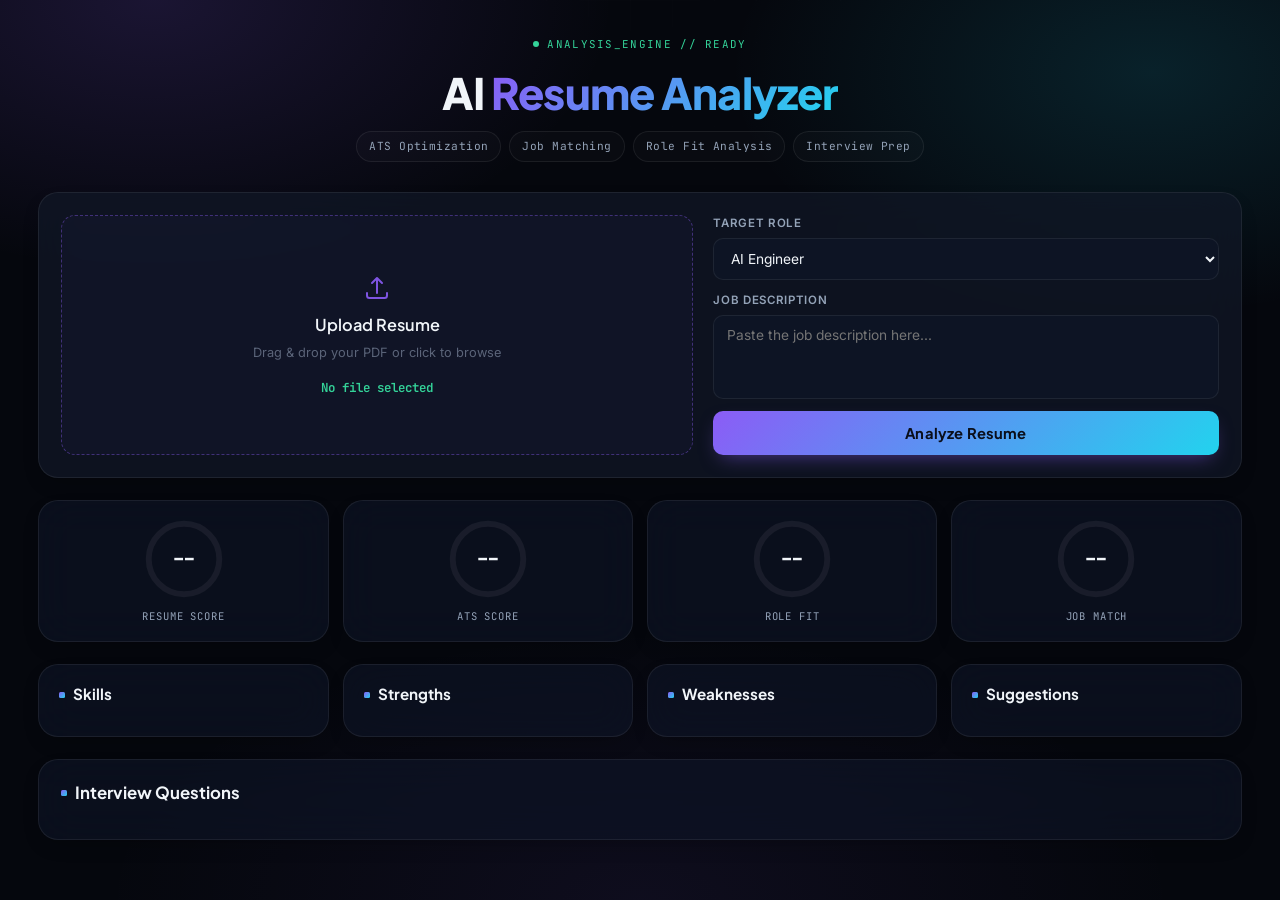
<file: frontend/index.html>
<!DOCTYPE html>
<html lang="en">
<head>
<meta charset="UTF-8">
<meta name="viewport" content="width=device-width, initial-scale=1.0">
<title>AI Resume Analyzer</title>

<link rel="preconnect" href="https://fonts.googleapis.com">
<link rel="preconnect" href="https://fonts.gstatic.com" crossorigin>
<link href="https://fonts.googleapis.com/css2?family=Plus+Jakarta+Sans:wght@500;600;700;800&family=Inter:wght@400;500;600&family=JetBrains+Mono:wght@500;600;700&display=swap" rel="stylesheet">

<style>
:root{
    --bg-0:#05070D;
    --bg-1:#0A0E1A;

    --card:rgba(15,23,42,.55);
    --card-strong:rgba(17,24,39,.72);

    --border:rgba(255,255,255,.07);
    --border-strong:rgba(255,255,255,.14);

    --primary:#8B5CF6;
    --secondary:#22D3EE;

    --text:#F1F5F9;
    --dim:#94A3B8;
    --mute:#5B6479;

    --success:#34D399;
    --ring-track:rgba(255,255,255,.06);

    --gradient:linear-gradient(135deg,#8B5CF6 0%,#22D3EE 100%);

    --shadow:0 20px 50px -20px rgba(0,0,0,.55);
    --shadow-sm:0 8px 24px -12px rgba(0,0,0,.45);

    --r-lg:20px;
    --r-md:14px;
    --r-sm:10px;
}

*{margin:0;padding:0;box-sizing:border-box;}

html{scroll-behavior:smooth;}

body{
    font-family:'Inter',sans-serif;
    background:
        radial-gradient(ellipse 60% 50% at 12% 0%, rgba(139,92,246,.16), transparent 60%),
        radial-gradient(ellipse 55% 45% at 90% 8%, rgba(34,211,238,.13), transparent 60%),
        radial-gradient(ellipse 70% 50% at 50% 100%, rgba(139,92,246,.07), transparent 60%),
        var(--bg-0);
    color:var(--text);
    min-height:100vh;
    line-height:1.5;
}

body::before{
    content:"";
    position:fixed;
    inset:0;
    pointer-events:none;
    z-index:0;
    opacity:.35;
    background-image:
        linear-gradient(rgba(255,255,255,.025) 1px, transparent 1px),
        linear-gradient(90deg, rgba(255,255,255,.025) 1px, transparent 1px);
    background-size:42px 42px;
    mask-image:radial-gradient(ellipse 80% 60% at 50% 0%, black, transparent 70%);
}

.container{
    position:relative;
    z-index:1;
    width:min(1320px,94%);
    margin:auto;
    padding:36px 0 56px;
}

/* ---------- Hero ---------- */

.eyebrow{
    display:flex;
    align-items:center;
    justify-content:center;
    gap:8px;
    margin-bottom:18px;
}

.eyebrow .dot{
    width:6px;height:6px;border-radius:50%;
    background:var(--success);
    box-shadow:0 0 0 0 rgba(52,211,153,.5);
    animation:pulse 2s infinite;
}

@keyframes pulse{
    0%{box-shadow:0 0 0 0 rgba(52,211,153,.45);}
    70%{box-shadow:0 0 0 6px rgba(52,211,153,0);}
    100%{box-shadow:0 0 0 0 rgba(52,211,153,0);}
}

.eyebrow span{
    font-family:'JetBrains Mono',monospace;
    font-size:.68rem;
    letter-spacing:.12em;
    text-transform:uppercase;
    color:var(--dim);
}

.eyebrow span#engineStatus{ color:var(--success); }

.hero{
    text-align:center;
    margin-bottom:30px;
}

.hero h1{
    font-family:'Plus Jakarta Sans',sans-serif;
    font-size:clamp(1.9rem,3.4vw,2.7rem);
    font-weight:800;
    line-height:1.08;
    letter-spacing:-.02em;
    margin-bottom:14px;
}

.gradient-text{
    background:var(--gradient);
    -webkit-background-clip:text;
    -webkit-text-fill-color:transparent;
}

.hero-tags{
    display:flex;
    flex-wrap:wrap;
    justify-content:center;
    gap:8px;
}

.hero-tags span{
    font-family:'JetBrains Mono',monospace;
    font-size:.7rem;
    letter-spacing:.04em;
    color:var(--dim);
    border:1px solid var(--border);
    background:rgba(255,255,255,.02);
    padding:6px 12px;
    border-radius:999px;
}

/* ---------- Glass base ---------- */

.glass{
    background:var(--card);
    backdrop-filter:blur(20px);
    -webkit-backdrop-filter:blur(20px);
    border:1px solid var(--border);
    border-radius:var(--r-lg);
    box-shadow:var(--shadow-sm);
}

/* ---------- Upload card ---------- */

.upload-card{
    padding:22px;
    margin-bottom:22px;
    background:var(--card-strong);
}

.upload-grid{
    display:grid;
    grid-template-columns:1.25fr 1fr;
    gap:20px;
}

.dropzone{
    position:relative;
    border:1.5px dashed rgba(139,92,246,.4);
    border-radius:var(--r-md);
    background:rgba(139,92,246,.03);
    min-height:200px;

    display:flex;
    flex-direction:column;
    justify-content:center;
    align-items:center;
    gap:6px;

    cursor:pointer;
    transition:border-color .25s ease, background .25s ease, transform .15s ease;
    text-align:center;
    padding:20px;
}

.dropzone:hover{
    border-color:var(--primary);
    background:rgba(139,92,246,.07);
}

.dropzone.is-dragover{
    border-color:var(--secondary);
    background:rgba(34,211,238,.08);
    transform:scale(.99);
}

.dropzone svg{
    width:30px;height:30px;
    stroke:var(--primary);
    margin-bottom:4px;
    opacity:.9;
}

.dropzone h3{
    font-family:'Plus Jakarta Sans',sans-serif;
    font-size:1.02rem;
    font-weight:600;
}

.dropzone p{
    color:var(--mute);
    font-size:.8rem;
}

.file-name{
    margin-top:10px;
    color:var(--success);
    font-family:'JetBrains Mono',monospace;
    font-size:.78rem;
    font-weight:600;
}

.controls{
    display:flex;
    flex-direction:column;
    gap:12px;
}

label{
    display:block;
    font-size:.72rem;
    font-weight:600;
    text-transform:uppercase;
    letter-spacing:.06em;
    margin-bottom:6px;
    color:var(--dim);
}

select,
textarea{
    width:100%;
    outline:none;
    background:#0D1424;
    color:var(--text);
    border:1px solid var(--border);
    border-radius:var(--r-sm);
    padding:11px 13px;
    font-size:.86rem;
    font-family:'Inter',sans-serif;
    transition:border-color .2s ease, box-shadow .2s ease;
}

select:focus,
textarea:focus{
    border-color:var(--primary);
    box-shadow:0 0 0 3px rgba(139,92,246,.18);
}

textarea{
    min-height:84px;
    resize:none;
    flex:1;
}

.analyze-btn{
    border:none;
    cursor:pointer;
    background:var(--gradient);
    color:#0A0E1A;
    padding:13px;
    border-radius:var(--r-sm);
    font-family:'Plus Jakarta Sans',sans-serif;
    font-weight:700;
    font-size:.92rem;
    letter-spacing:.01em;
    transition:transform .2s ease, box-shadow .2s ease, opacity .2s ease;
    box-shadow:0 8px 20px -8px rgba(139,92,246,.55);
}

.analyze-btn:hover{
    transform:translateY(-2px);
    box-shadow:0 12px 26px -8px rgba(139,92,246,.7);
}

.analyze-btn:active{ transform:translateY(0); }

.analyze-btn.is-loading{
    opacity:.75;
    cursor:progress;
}

/* ---------- KPI rings ---------- */

.score-grid{
    display:grid;
    grid-template-columns:repeat(auto-fit,minmax(150px,1fr));
    gap:14px;
    margin-bottom:22px;
}

.score-card{
    padding:16px 10px;
    display:flex;
    flex-direction:column;
    align-items:center;
    gap:8px;
    transition:border-color .2s ease, transform .2s ease;
}

.score-card:hover{
    border-color:var(--border-strong);
    transform:translateY(-2px);
}

.ring{
    position:relative;
    width:84px;
    height:84px;
}

.ring svg{
    width:100%;
    height:100%;
    transform:rotate(-90deg);
}

.ring circle{
    fill:none;
    stroke-width:7;
}

.ring-track{ stroke:var(--ring-track); }

.ring-progress{
    stroke:url(#ringGradient);
    stroke-linecap:round;
    stroke-dasharray:264;
    stroke-dashoffset:264;
    transition:stroke-dashoffset 1s cubic-bezier(.4,0,.2,1);
}

.ring-value{
    position:absolute;
    inset:0;
    display:flex;
    align-items:center;
    justify-content:center;
    font-family:'JetBrains Mono',monospace;
    font-weight:700;
    font-size:1.32rem;
}

.score-label{
    font-family:'JetBrains Mono',monospace;
    font-size:.66rem;
    letter-spacing:.08em;
    text-transform:uppercase;
    color:var(--dim);
}

/* ---------- Results grid ---------- */

.results-grid{
    display:grid;
    grid-template-columns:repeat(auto-fit,minmax(280px,1fr));
    gap:14px;
    margin-bottom:22px;
}

.panel{
    padding:18px 20px;
}

.panel h2{
    font-family:'Plus Jakarta Sans',sans-serif;
    font-size:.95rem;
    font-weight:700;
    margin-bottom:12px;
    display:flex;
    align-items:center;
    gap:8px;
}

.panel h2::before{
    content:"";
    width:6px;height:6px;
    border-radius:1.5px;
    background:var(--gradient);
    display:inline-block;
}

.tag-container{
    display:flex;
    flex-wrap:wrap;
    gap:8px;
}

.tag{
    background:rgba(139,92,246,.12);
    border:1px solid rgba(139,92,246,.3);
    color:#C4B5FD;
    padding:6px 12px;
    border-radius:999px;
    font-family:'JetBrains Mono',monospace;
    font-size:.74rem;
    font-weight:600;
    transition:background .2s ease, transform .15s ease;
}

.tag:hover{
    background:rgba(139,92,246,.22);
    transform:translateY(-1px);
}

.list{
    list-style:none;
    display:flex;
    flex-direction:column;
    gap:2px;
}

.list li{
    position:relative;
    padding:9px 0 9px 18px;
    border-bottom:1px solid rgba(255,255,255,.05);
    color:#E2E8F0;
    font-size:.85rem;
    line-height:1.45;
}

.list li:last-child{ border-bottom:none; }

.list li::before{
    content:"";
    position:absolute;
    left:0;
    top:15px;
    width:6px;height:6px;
    border-radius:1.5px;
    background:var(--secondary);
    opacity:.8;
}

#weaknesses li::before{ background:#FB923C; }
#suggestions li::before{ background:var(--success); }

/* ---------- Interview panel ---------- */

.interview-panel{
    padding:20px 22px;
}

.interview-panel h2{
    font-family:'Plus Jakarta Sans',sans-serif;
    font-size:1.05rem;
    font-weight:700;
    margin-bottom:14px;
    display:flex;
    align-items:center;
    gap:8px;
}

.interview-panel h2::before{
    content:"";
    width:6px;height:6px;
    border-radius:1.5px;
    background:var(--gradient);
    display:inline-block;
}

#interviewQuestions{
    display:grid;
    grid-template-columns:repeat(auto-fit,minmax(250px,1fr));
    gap:12px;
}

.question-card{
    background:#0D1424;
    border:1px solid var(--border);
    border-radius:var(--r-md);
    padding:16px 14px 14px;
    display:flex;
    flex-direction:column;
    gap:10px;
    transition:border-color .2s ease, transform .15s ease;
}

.question-card:hover{
    border-color:rgba(139,92,246,.4);
    transform:translateY(-2px);
}

.question-number{
    width:30px;
    height:30px;
    border-radius:8px;
    background:var(--gradient);
    color:#0A0E1A;
    display:flex;
    align-items:center;
    justify-content:center;
    font-family:'JetBrains Mono',monospace;
    font-weight:700;
    font-size:.78rem;
    flex-shrink:0;
}

.question-text{
    color:#E2E8F0;
    font-size:.86rem;
    line-height:1.5;
}

/* ---------- Empty state hint ---------- */

.empty-hint{
    text-align:center;
    color:var(--mute);
    font-size:.78rem;
    font-family:'JetBrains Mono',monospace;
    padding:6px 0 2px;
}

/* ---------- Responsive ---------- */

@media(min-width:1600px){
    .results-grid{ grid-template-columns:repeat(4,1fr); }
}

@media(max-width:900px){
    .upload-grid{ grid-template-columns:1fr; }
}

@media(max-width:560px){
    .container{ padding:24px 0 40px; }
    .hero h1{ font-size:2rem; }
    .score-grid{ grid-template-columns:repeat(2,1fr); }
    .ring{ width:74px; height:74px; }
    .ring-value{ font-size:1.1rem; }
}
</style>
</head>

<body>

<svg width="0" height="0" style="position:absolute">
  <defs>
    <linearGradient id="ringGradient" x1="0%" y1="0%" x2="100%" y2="100%">
      <stop offset="0%" stop-color="#8B5CF6"/>
      <stop offset="100%" stop-color="#22D3EE"/>
    </linearGradient>
  </defs>
</svg>

<div class="container">

    <div class="eyebrow">
        <span class="dot"></span>
        <span id="engineStatus">ANALYSIS_ENGINE // READY</span>
    </div>

    <section class="hero">
        <h1>AI <span class="gradient-text">Resume Analyzer</span></h1>
        <div class="hero-tags">
            <span>ATS Optimization</span>
            <span>Job Matching</span>
            <span>Role Fit Analysis</span>
            <span>Interview Prep</span>
        </div>
    </section>

    <section class="glass upload-card">
        <div class="upload-grid">

            <div class="dropzone" id="dropZone">
                <svg viewBox="0 0 24 24" fill="none" stroke-width="1.6" stroke-linecap="round" stroke-linejoin="round">
                    <path d="M12 16V4M12 4l-4 4M12 4l4 4"/>
                    <path d="M4 16v2a2 2 0 0 0 2 2h12a2 2 0 0 0 2-2v-2"/>
                </svg>
                <h3>Upload Resume</h3>
                <p>Drag &amp; drop your PDF or click to browse</p>
                <div class="file-name" id="fileName">No file selected</div>
                <input type="file" id="resumeFile" hidden accept=".pdf">
            </div>

            <div class="controls">
                <div>
                    <label>Target Role</label>
                    <select id="role">
                        <option>AI Engineer</option>
                        <option>Software Engineer</option>
                        <option>Data Analyst</option>
                        <option>Full Stack Developer</option>
                        <option>Cybersecurity Engineer</option>
                    </select>
                </div>

                <div style="flex:1;display:flex;flex-direction:column;">
                    <label>Job Description</label>
                    <textarea id="jobDescription" placeholder="Paste the job description here..."></textarea>
                </div>

                <button class="analyze-btn" id="analyzeBtn">Analyze Resume</button>
            </div>

        </div>
    </section>

    <section class="score-grid">

        <div class="glass score-card">
            <div class="ring">
                <svg viewBox="0 0 100 100">
                    <circle class="ring-track" cx="50" cy="50" r="42"></circle>
                    <circle class="ring-progress" data-ring="resumeScore" cx="50" cy="50" r="42"></circle>
                </svg>
                <div class="ring-value"><span id="resumeScore">--</span></div>
            </div>
            <div class="score-label">Resume Score</div>
        </div>

        <div class="glass score-card">
            <div class="ring">
                <svg viewBox="0 0 100 100">
                    <circle class="ring-track" cx="50" cy="50" r="42"></circle>
                    <circle class="ring-progress" data-ring="atsScore" cx="50" cy="50" r="42"></circle>
                </svg>
                <div class="ring-value"><span id="atsScore">--</span></div>
            </div>
            <div class="score-label">ATS Score</div>
        </div>

        <div class="glass score-card">
            <div class="ring">
                <svg viewBox="0 0 100 100">
                    <circle class="ring-track" cx="50" cy="50" r="42"></circle>
                    <circle class="ring-progress" data-ring="roleFit" cx="50" cy="50" r="42"></circle>
                </svg>
                <div class="ring-value"><span id="roleFit">--</span></div>
            </div>
            <div class="score-label">Role Fit</div>
        </div>

        <div class="glass score-card">
            <div class="ring">
                <svg viewBox="0 0 100 100">
                    <circle class="ring-track" cx="50" cy="50" r="42"></circle>
                    <circle class="ring-progress" data-ring="jobMatch" cx="50" cy="50" r="42"></circle>
                </svg>
                <div class="ring-value"><span id="jobMatch">--</span></div>
            </div>
            <div class="score-label">Job Match</div>
        </div>

    </section>

    <section class="results-grid">

        <div class="glass panel">
            <h2>Skills</h2>
            <div class="tag-container" id="skills"></div>
        </div>

        <div class="glass panel">
            <h2>Strengths</h2>
            <ul class="list" id="strengths"></ul>
        </div>

        <div class="glass panel">
            <h2>Weaknesses</h2>
            <ul class="list" id="weaknesses"></ul>
        </div>

        <div class="glass panel">
            <h2>Suggestions</h2>
            <ul class="list" id="suggestions"></ul>
        </div>

    </section>

    <section class="glass interview-panel">
        <h2>Interview Questions</h2>
        <div id="interviewQuestions"></div>
    </section>

</div>

<script>

const API_URL = "http://127.0.0.1:5000/upload";

const dropZone = document.getElementById("dropZone");
const fileInput = document.getElementById("resumeFile");
const fileName = document.getElementById("fileName");

dropZone.addEventListener("click", () => {
    fileInput.click();
});

fileInput.addEventListener("change", () => {
    if(fileInput.files.length){
        fileName.textContent =
            "✓ " + fileInput.files[0].name;
    }
});

dropZone.addEventListener("dragover", e => {
    e.preventDefault();
});

dropZone.addEventListener("drop", e => {

    e.preventDefault();

    fileInput.files = e.dataTransfer.files;

    if(fileInput.files.length){
        fileName.textContent =
            "✓ " + fileInput.files[0].name;
    }
});

// Additional drag visual feedback (does not alter the upload logic above)
dropZone.addEventListener("dragenter", () => dropZone.classList.add("is-dragover"));
dropZone.addEventListener("dragleave", () => dropZone.classList.remove("is-dragover"));
dropZone.addEventListener("drop", () => dropZone.classList.remove("is-dragover"));

function renderList(id,data){

    const el=document.getElementById(id);

    el.innerHTML="";

    data.forEach(item=>{

        const li=document.createElement("li");
        li.textContent=item;

        el.appendChild(li);

    });
}

function renderSkills(skills){

    const container =
        document.getElementById("skills");

    container.innerHTML="";

    skills.forEach(skill=>{

        const tag=document.createElement("div");

        tag.className="tag";

        tag.textContent=skill;

        container.appendChild(tag);
    });
}

function renderQuestions(questions){

    const container =
        document.getElementById(
            "interviewQuestions"
        );

    container.innerHTML="";

    questions.forEach((q,index)=>{

        container.innerHTML += `
            <div class="question-card">

                <div class="question-number">
                    ${String(index+1).padStart(2,"0")}
                </div>

                <div class="question-text">
                    ${q}
                </div>

            </div>
        `;
    });
}

// Additive helper to drive the circular KPI rings — does not modify any
// of the preserved render/handler logic, only reads values already in `data`.
function setRingProgress(id, value){
    const circle = document.querySelector(`circle[data-ring="${id}"]`);
    if(!circle) return;
    const r = circle.r.baseVal.value;
    const circumference = 2 * Math.PI * r;
    const pct = Math.max(0, Math.min(100, Number(value) || 0));
    circle.style.strokeDasharray = `${circumference} ${circumference}`;
    circle.style.strokeDashoffset = circumference - (pct/100) * circumference;
}

document
.getElementById("analyzeBtn")
.addEventListener("click", async()=>{

    const file=fileInput.files[0];

    if(!file){
        alert("Upload a resume first");
        return;
    }

    const btn =
        document.getElementById(
            "analyzeBtn"
        );

    btn.textContent="Analyzing...";
    btn.classList.add("is-loading");
    document.getElementById("engineStatus").textContent = "ANALYSIS_ENGINE // PROCESSING";

    const formData = new FormData();

    formData.append(
        "resume",
        file
    );

    formData.append(
        "target_role",
        document.getElementById("role").value
    );

    formData.append(
        "job_description",
        document.getElementById(
            "jobDescription"
        ).value
    );

    try{
        console.log("Sending request...");

        const response =
            await fetch(
                API_URL,
                {
                    method:"POST",
                    body:formData
                }
            );

        const data =
            await response.json();

        document.getElementById("resumeScore").textContent =
            data.resume_score ?? "--";
        setRingProgress("resumeScore", data.resume_score);

        document.getElementById("atsScore").textContent =
            data.ats_score ?? "--";
        setRingProgress("atsScore", data.ats_score);

        document.getElementById("roleFit").textContent =
            data.role_fit_score ?? "--";
        setRingProgress("roleFit", data.role_fit_score);

        document.getElementById("jobMatch").textContent =
            data.job_match_score ?? "--";
        setRingProgress("jobMatch", data.job_match_score);

        renderSkills(data.skills || []);

        renderList(
            "strengths",
            data.strengths || []
        );

        renderList(
            "weaknesses",
            data.weaknesses || []
        );

        renderList(
            "suggestions",
            data.suggestions || []
        );

        renderQuestions(
            data.interview_questions || []
        );

        document.getElementById("engineStatus").textContent = "ANALYSIS_ENGINE // READY";

    }catch(err){

        console.error(err);

        alert(
            "Failed to connect to backend"
        );

        document.getElementById("engineStatus").textContent = "ANALYSIS_ENGINE // READY";

    }

    btn.textContent =
        "Analyze Resume";
    btn.classList.remove("is-loading");

});
</script>

</body>
</html>
</file>
